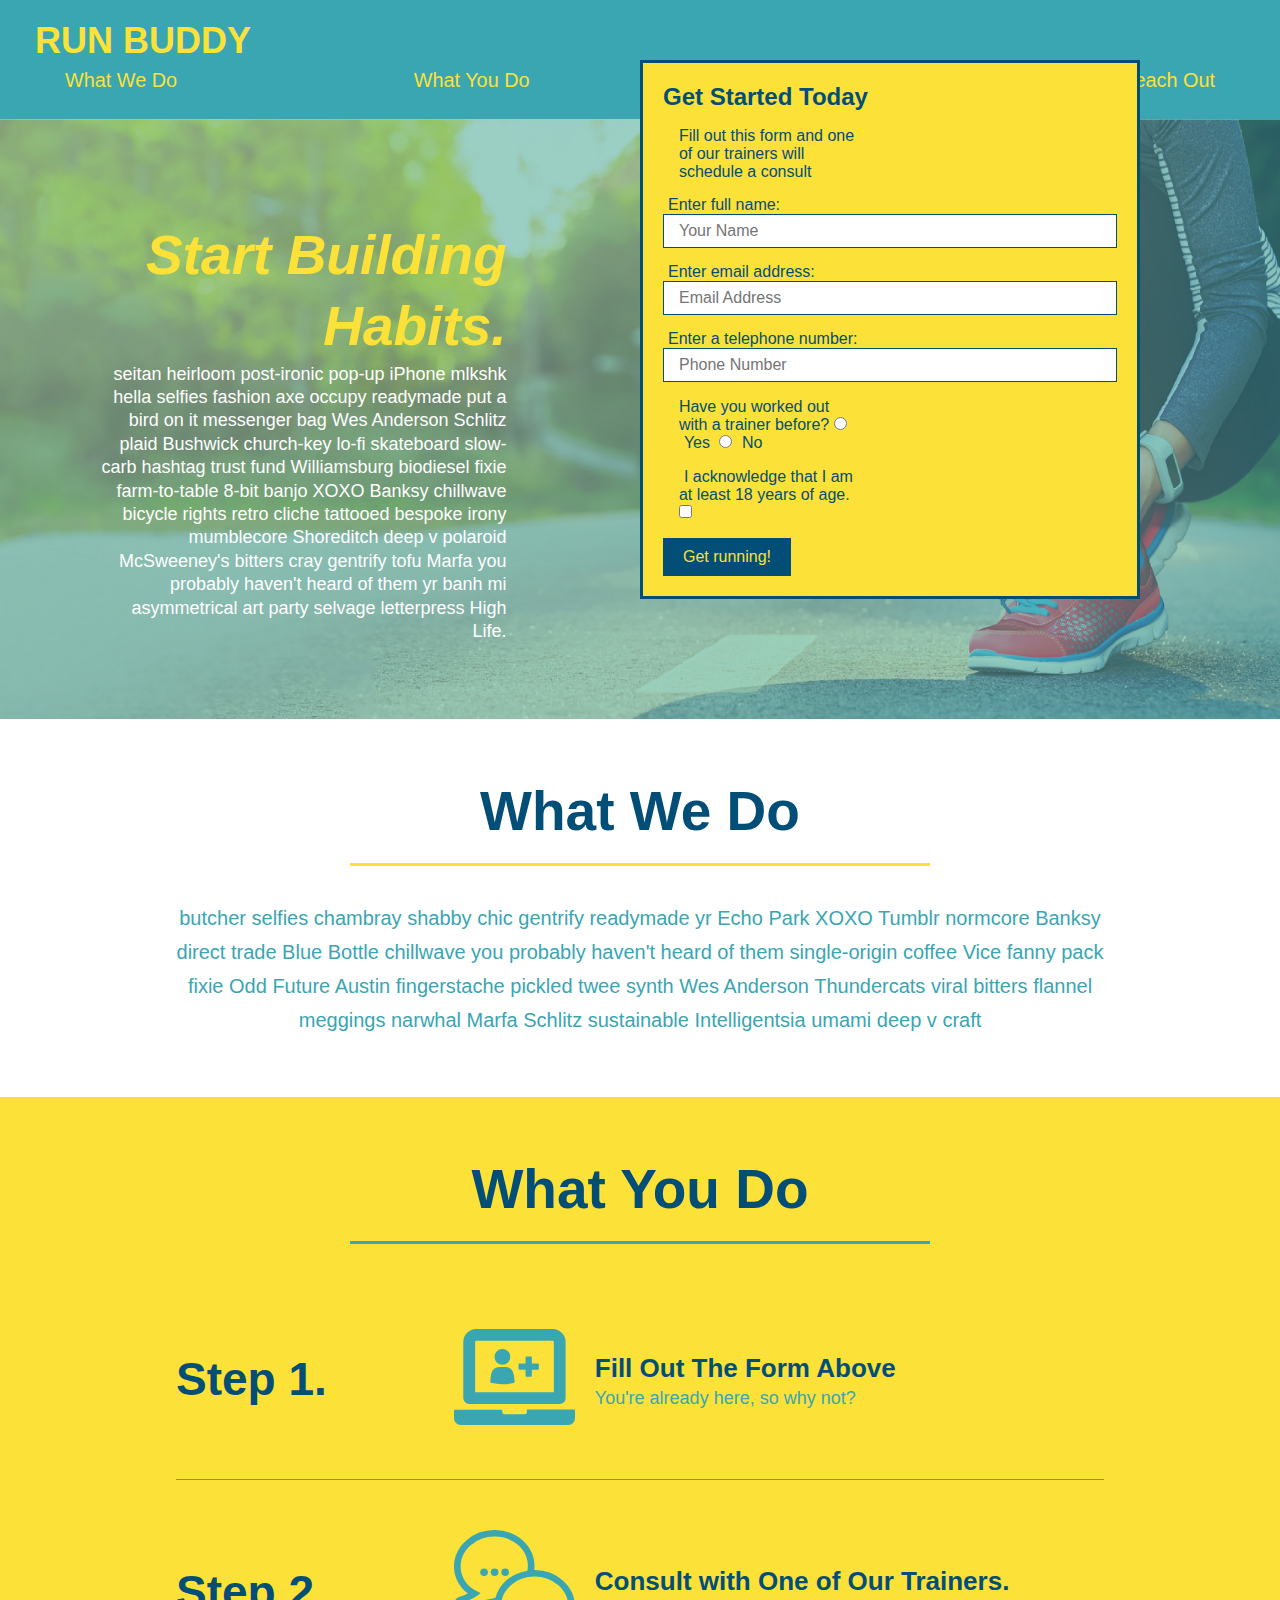
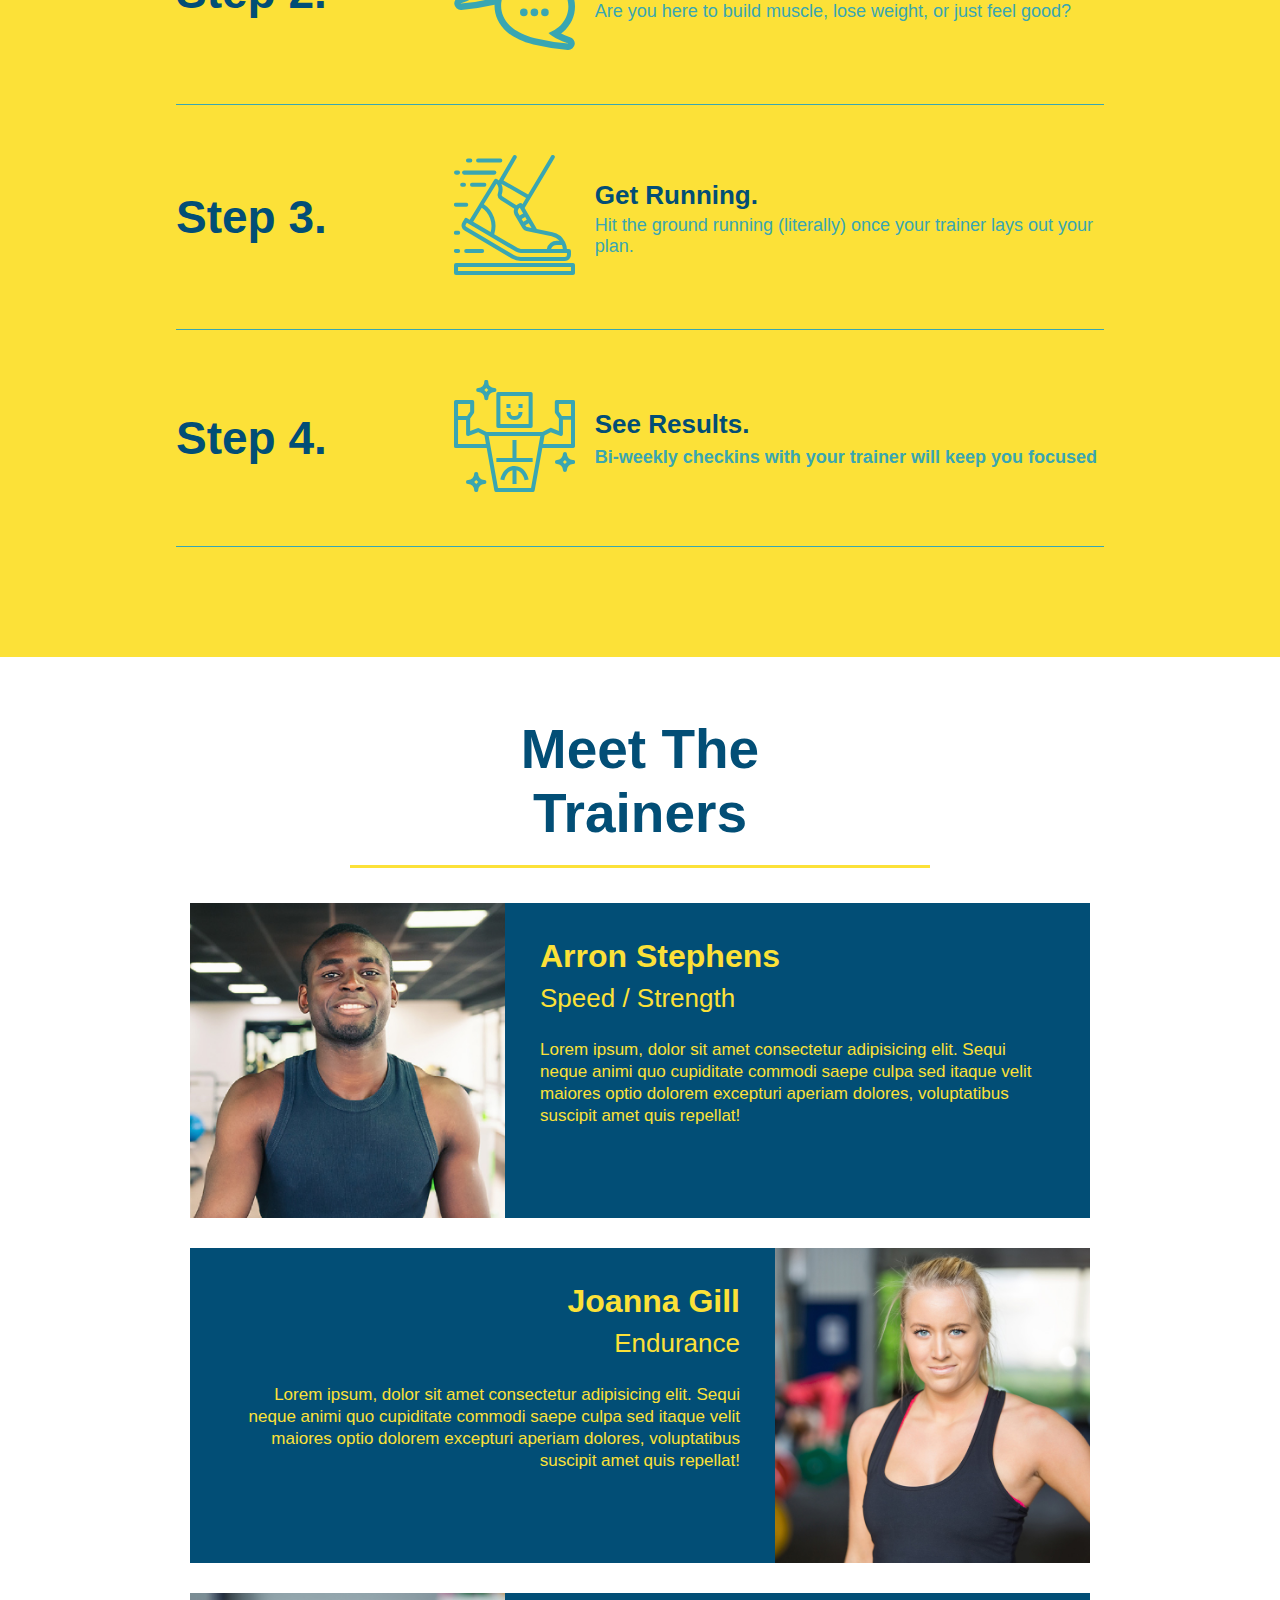
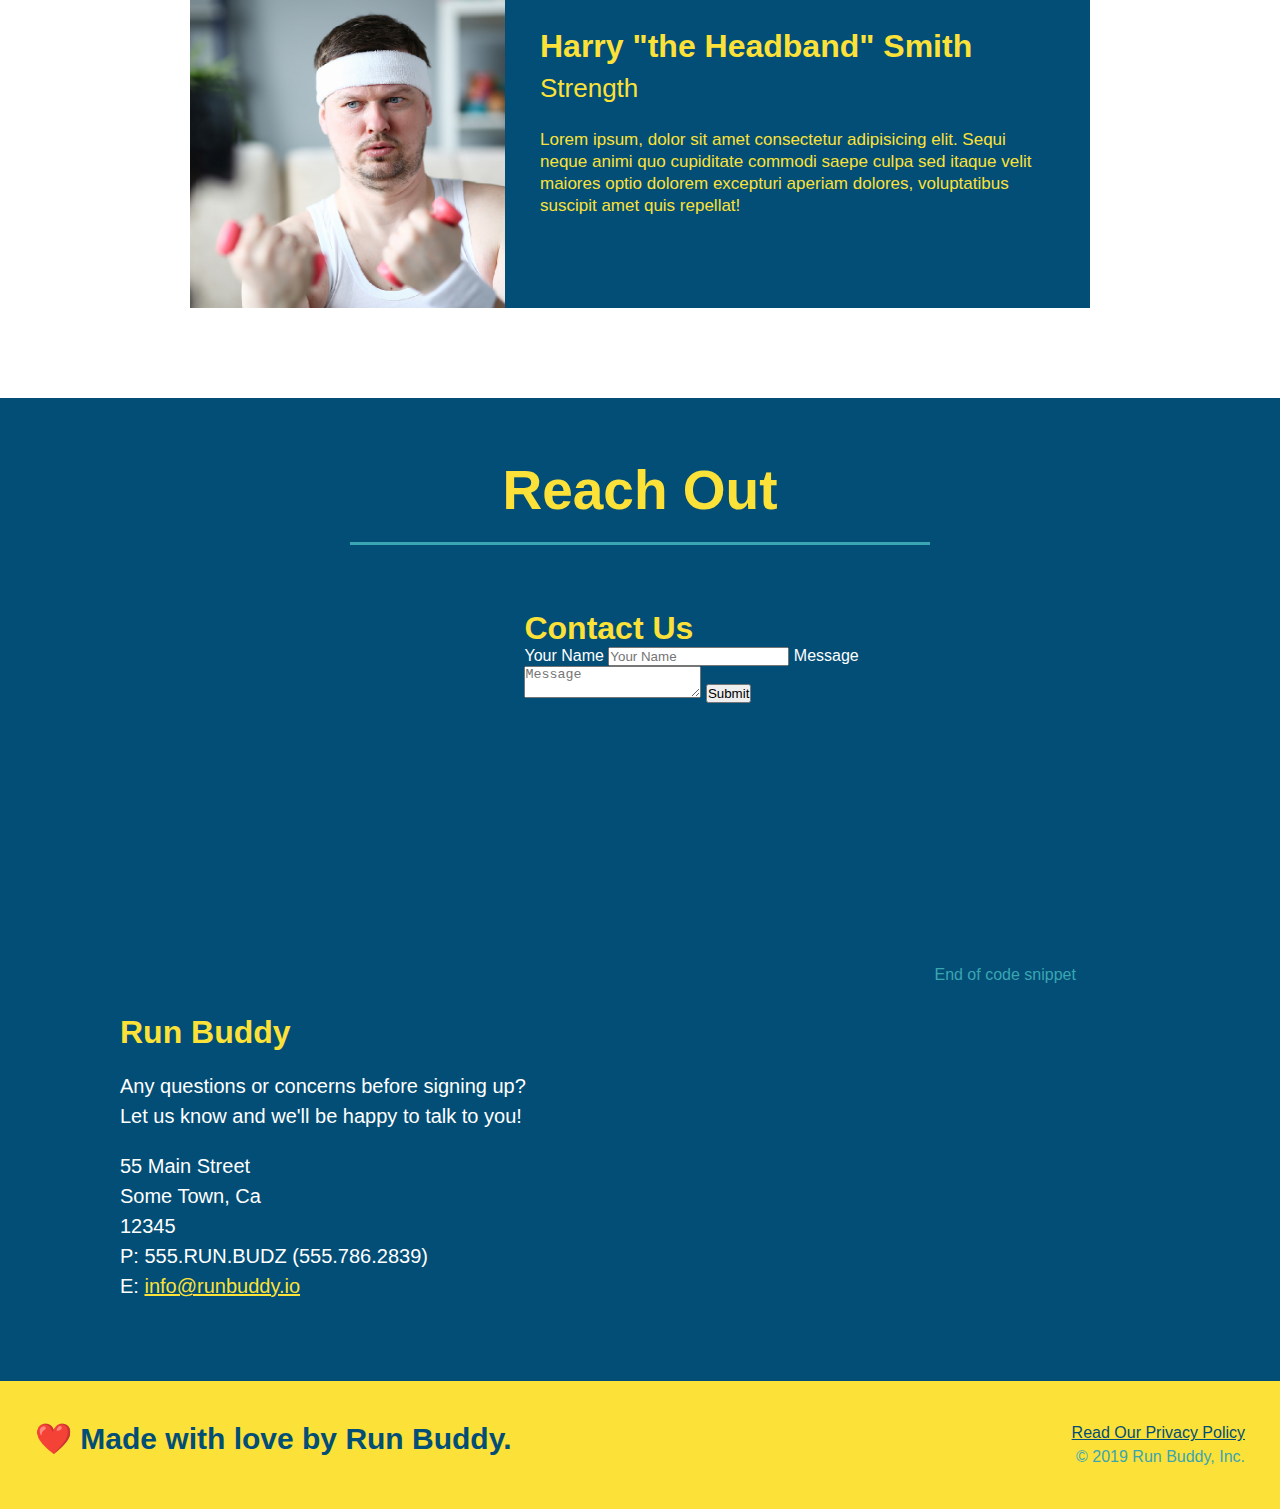
<file: index.html>
<!DOCTYPE html>
<html lang="en">

<head>
  <meta charset="UTF-8" />
  <title>Run Buddy</title>
  <link rel="stylesheet" href="./assets/css/style.css" />
</head>

<body>
  <!-- navigation -->
  <header>
    <h1>
      <a href="/">
        RUN BUDDY
      </a>
    </h1>
    <nav>
      <!-- Unordered list element -->
      <ul>
        <!-- List item element-->
        <li>
          <!-- Anchor element -->
          <a href="#what-we-do">What We Do</a>
        </li>
        <li>
          <a href="#what-you-do">What You Do</a>
        </li>
        <li>
          <a href="#your-trainers">Your Trainers</a>
        </li>
        <li>
          <a href="#reach-out">Reach Out</a>
        </li>
      </ul>
    </nav>
  </header>

  <!-- hero/jumbotron -->
  <section class="hero">
    <div class="hero-cta">
      <h2>Start Building Habits.</h2>
      <p>
        seitan heirloom post-ironic pop-up iPhone mlkshk hella selfies fashion axe occupy readymade put a bird on it messenger bag Wes Anderson Schlitz plaid Bushwick church-key lo-fi skateboard slow-carb hashtag trust fund Williamsburg biodiesel fixie farm-to-table 8-bit banjo XOXO Banksy chillwave bicycle rights retro cliche tattooed bespoke irony mumblecore Shoreditch deep v polaroid McSweeney's bitters cray gentrify tofu Marfa you probably haven't heard of them yr banh mi asymmetrical art party selvage letterpress High Life.
      </p>
    </div>
    <div class="hero-form">
      <h3>Get Started Today</h3>
      <p>Fill out this form and one of our trainers will schedule a consult</p>
      <form>
        <label for="name">Enter full name:</label>
        <input type="text" placeholder="Your Name" name="name" id="name" class="form-input" />
        <label for="email">Enter email address:</label>
        <input type="text" placeholder="Email Address" name="email" id="email" class="form-input" />
        <label for="phone">Enter a telephone number:</label>
        <input type="text" placeholder="Phone Number" name="phone" id="phone" class="form-input" />
        <p>
          Have you worked out with a trainer before?
          <input type="radio" name="trainer-confirm" id="trainer-yes" />
          <label for="trainer-yes">Yes</label>
          <input type="radio" name="trainer-confirm" id="trainer-no" />
          <label for="trainer-no">No</label>
        </p>
        <p>
          <label for="checkbox">
            I acknowledge that I am at least 18 years of age.
          </label>
          <input type="checkbox" name="checkpoint1" id="checkbox" />
        </p>
        <button type="submit">
          Get running!
        </button>
      </form>
    </div>
  </section>

  <!-- "what we do" section -->
  <section id="what-we-do" class="intro">
    <div class="flex-row">
      <h2 class="section-title primary-border">
        What We Do
      </h2>
    </div>    
    <div class="flex-row">
      <p>
        butcher selfies chambray shabby chic gentrify readymade yr Echo Park XOXO Tumblr normcore Banksy direct trade Blue Bottle chillwave you probably haven't heard of them single-origin coffee Vice fanny pack fixie Odd Future Austin fingerstache pickled twee synth Wes Anderson Thundercats viral bitters flannel meggings narwhal Marfa Schlitz sustainable Intelligentsia umami deep v craft
      </p>
    </div>
  </section>

  <!-- "what you do" section -->
  <section id="what-you-do" class="steps">
    <div class="flex-row">
    <h2 class="section-title secondary-border">What You Do</h2>
    </div>
    <div class="step">
      <h3>Step 1.</h3>
      <div class="step-info">
        <div class="step-img">
          <img src="./assets/images/step-1.svg" alt="" />
        </div>
        <div class="step-text">
          <h4>Fill Out The Form Above</h4>
          <p>You're already here, so why not?</p>
        </div>
      </div>
    </div>

    <div class="step">
      <h3>Step 2.</h3> 
      <div class="step-info">
      <div class="step-img">
      <img src="./assets/images/step-2.svg" alt="" />
      </div>
      <div class="step-text">
      <h4>Consult with One of Our Trainers.</h4>
      <p>Are you here to build muscle, lose weight, or just feel good?</p>
      </div>
      </div>
    </div>
    
    <div class="step">
      <h3>Step 3.</h3>
      <div class="step-info">
      <div class="step-img">
      <img src="./assets/images/step-3.svg" alt="" />
      </div>
      <div class="step-text">
      <h4>Get Running.</h4>
      <p>Hit the ground running (literally) once your trainer lays out your plan.</p>
      </div>
      </div>
    </div>

    <div class="step">
      <h3>Step 4.</h3>
      <div class="step-info">
      <div class="step-img">
      <img src="./assets/images/step-4.svg" alt="" />
      </div>
      <div class="step-text">
      <h4>See Results.<h4>
      <p>Bi-weekly checkins with your trainer will keep you focused</p>
    </div>
    </div>
    </div>
  </section>

  <!-- "meet the trainers" section -->
  <section id="your-trainers" class="trainers">
    <div class="flex-row">
    <h2 class="section-title primary-border">Meet The Trainers</h2>
    </div>
    <article class="trainer">
      <img src="./assets/images/trainer-1.jpg" alt="Arron Stephens in his workout clothes, ready to pump iron" />
      <div class="trainer-bio text-left">
        <h3>Arron Stephens</h3>
        <h4>Speed / Strength</h4>
        <p>
          Lorem ipsum, dolor sit amet consectetur adipisicing elit. Sequi neque animi quo cupiditate commodi saepe culpa
          sed
          itaque velit maiores optio dolorem excepturi aperiam dolores, voluptatibus suscipit amet quis repellat!
        </p>
      </div>
    </article>

    <!-- second trainer bio -->
    <article class="trainer">
      <div class="trainer-bio text-right">
        <h3>Joanna Gill</h3>
        <h4>Endurance</h4>
        <p>
          Lorem ipsum, dolor sit amet consectetur adipisicing elit. Sequi neque animi quo cupiditate commodi saepe culpa
          sed
          itaque velit maiores optio dolorem excepturi aperiam dolores, voluptatibus suscipit amet quis repellat!
        </p>
      </div>
      <img src="./assets/images/trainer-2.jpg" alt="Joanna Gill cooling off after a workout" />
    </article>

    <!-- third trainer bio -->
    <article class="trainer">
      <img src="./assets/images/trainer-3.jpg"
        alt="Harry Smith wearing a headband and lifting comically small pink weights" />
      <div class="trainer-bio text-left">
        <h3>Harry "the Headband" Smith</h3>
        <h4>Strength</h4>
        <p>
          Lorem ipsum, dolor sit amet consectetur adipisicing elit. Sequi neque animi quo cupiditate commodi saepe culpa
          sed
          itaque velit maiores optio dolorem excepturi aperiam dolores, voluptatibus suscipit amet quis repellat!
        </p>
      </div>
    </article>
  </section>

  <!-- "reach out" section -->
  <section id="reach-out" class="contact">
    <div class="flex-row">
    <h2 class="section-title secondary-border">Reach Out</h2>
    </div>
    <div class="contact-info">
      <iframe 
        title="locationmap" 
        src="https://www.google.com/maps/embed?pb=!1m18!1m12!1m3!1d188738.2031240236!2d-83.29148079941002!3d42.341789435772114!2m3!1f0!2f0!3f0!3m2!1i1024!2i768!4f13.1!3m3!1m2!1s0x883b34aa4ea6ef11%3A0xdfcad5efe61efd3c!2sSuper%20Greenland%20Market!5e0!3m2!1sen!2sus!4v1644619128516!5m2!1sen!2sus" 
        width="400" 
        height="400" 
        style="border:0;" 
        allowfullscreen="" 
        loading="lazy">
      </iframe>
      <div class="contact-form">
        <h3>Contact Us</h3>
        <form>
           <label for="contact-name">Your Name</label>
           <input type="text" id="contact-name" placeholder="Your Name" />
      
           <label for="contact-message">Message</label>
           <textarea id="contact-message" placeholder="Message"></textarea>
      
           <button type="submit">Submit</button>
          </form>
      </div>End of code snippet
      
      <div>
        <h3>Run Buddy</h3>
        <p>
          Any questions or concerns before signing up?
          <br />
          Let us know and we'll be happy to talk to you!
        </p>
        <address>
          55 Main Street <br />
          Some Town, Ca <br />
          12345<br />
          P: 555.RUN.BUDZ (555.786.2839)<br />
          E: <a href="mailto:info@runbuddy.io">info@runbuddy.io</a>
        </address>
      </div>
    </div>
  </section>

  <!-- footer -->
  <footer>
    <h2>❤️ Made with love by Run Buddy.</h2>
    <div>
      <a href="#">Read Our Privacy Policy</a><br />
      &copy; 2019 Run Buddy, Inc.
    </div>
  </footer>
</body>

</html>
</file>
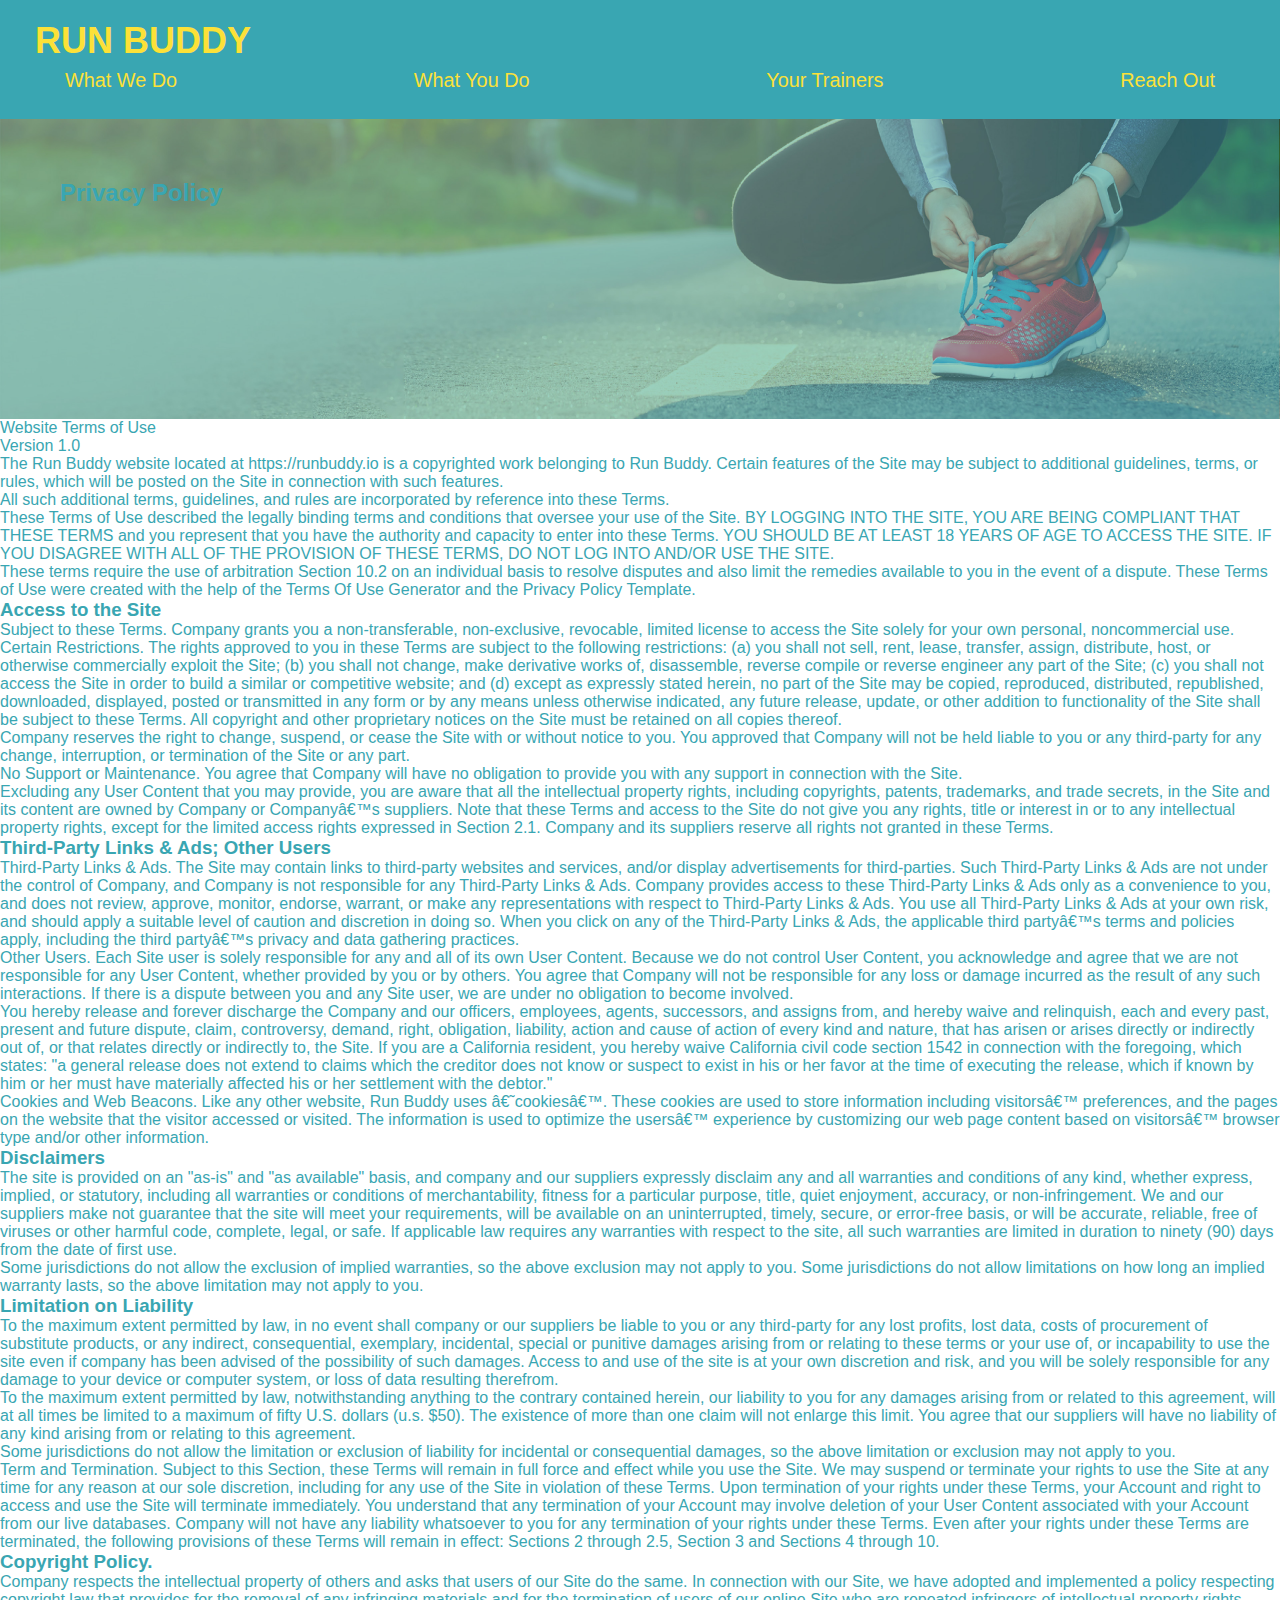
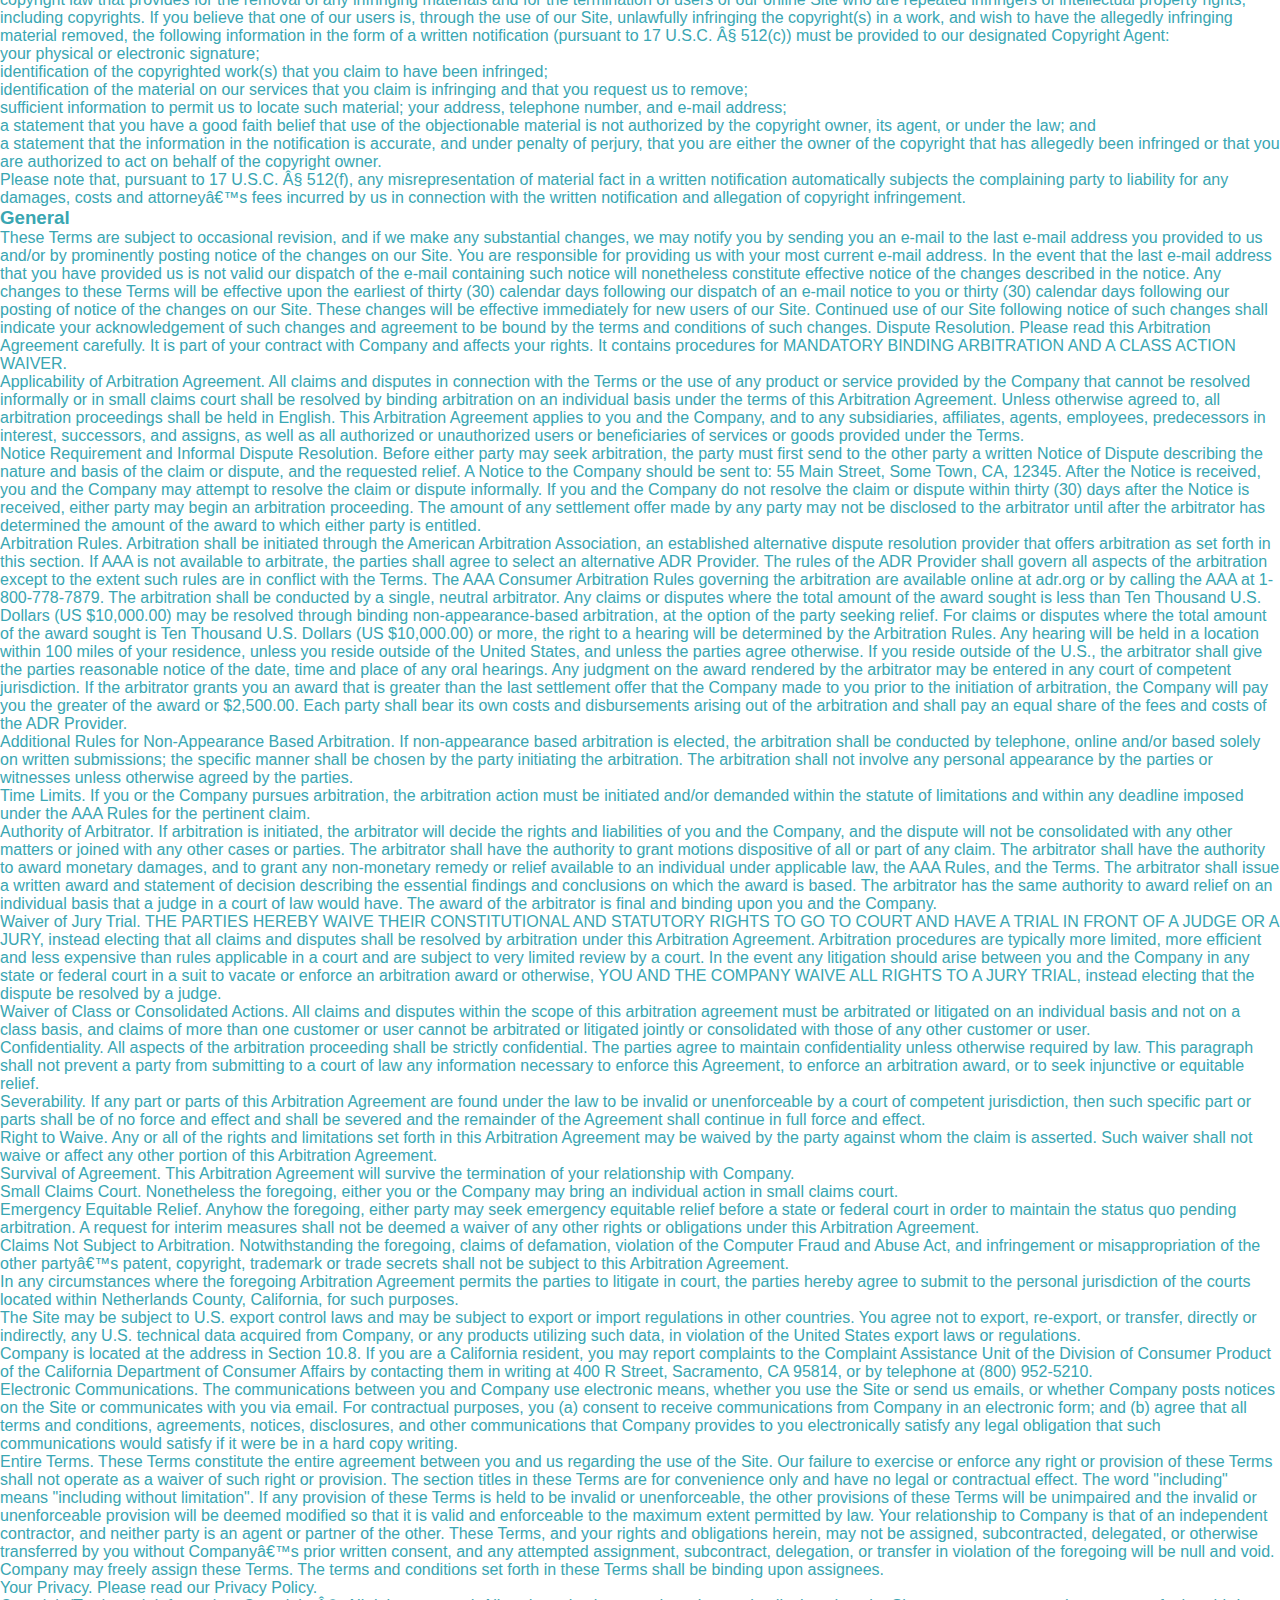
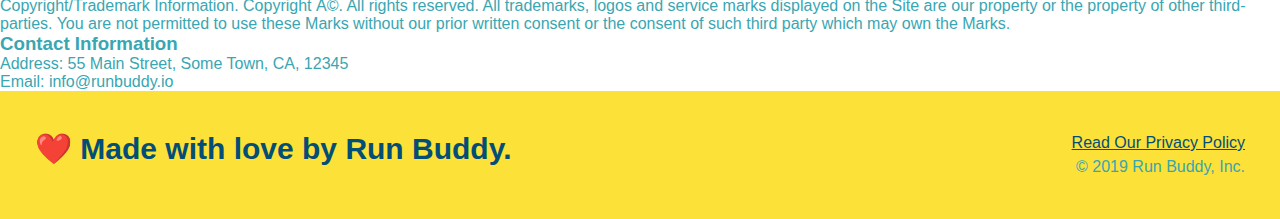
<file: privacy-policy.html>
<!DOCTYPE html>
<html lang="en">
  <head>
    <meta charset="UTF-8" />
    <title>Privacy Policy - Run Buddy</title>
    <link rel="stylesheet" href="./assets/css/style.css">
  </head>
  <body>
      <!-- navigation -->
  <header>
    <h1>
      <a href="/">
        RUN BUDDY
      </a>
    </h1>
    <nav>
      <!-- Unordered list element -->
      <ul>
        <!-- List item element-->
        <li>
          <!-- Anchor element -->
          <a href="./index.html #what-we-do">What We Do</a>
        </li>
        <li>
          <a href="./index.html #what-you-do">What You Do</a>
        </li>
        <li>
          <a href="./index.html #your-trainers">Your Trainers</a>
        </li>
        <li>
          <a href="./index.html #reach-out">Reach Out</a>
        </li>
      </ul>
    </nav>
  </header>


  <section class=" hero hero-secondary">
    <h2 class="page-title">
        Privacy Policy
      </h2>
  </section>
  
  <article class="secondary-content">
      <p>
        Website Terms of Use
      </p>

      <p>
        Version 1.0
      </p>

      <p>
        The Run Buddy website located at https://runbuddy.io is a copyrighted work belonging to Run Buddy. Certain
        features of the Site may be subject to additional guidelines, terms, or rules, which will be posted on the Site
        in connection with such features.
      </p>

      <p>
        All such additional terms, guidelines, and rules are incorporated by reference into these Terms.
      </p>

      <p>
        These Terms of Use described the legally binding terms and conditions that oversee your use of the Site. BY
        LOGGING INTO THE SITE, YOU ARE BEING COMPLIANT THAT THESE TERMS and you represent that you have the authority
        and capacity to enter into these Terms. YOU SHOULD BE AT LEAST 18 YEARS OF AGE TO ACCESS THE SITE. IF YOU
        DISAGREE WITH ALL OF THE PROVISION OF THESE TERMS, DO NOT LOG INTO AND/OR USE THE SITE.
      </p>

      <p>
        These terms require the use of arbitration Section 10.2 on an individual basis to resolve disputes and also
        limit the remedies available to you in the event of a dispute. These Terms of Use were created with the help of
        the Terms Of Use Generator and the Privacy Policy Template.
      </p>

      <h3>
        Access to the Site
      </h3>

      <p>
        Subject to these Terms. Company grants you a non-transferable, non-exclusive, revocable, limited license to
        access the Site solely for your own personal, noncommercial use.
      </p>

      <p>
        Certain Restrictions. The rights approved to you in these Terms are subject to the following restrictions: (a)
        you shall not sell, rent, lease, transfer, assign, distribute, host, or otherwise commercially exploit the Site;
        (b) you shall not change, make derivative works of, disassemble, reverse compile or reverse engineer any part of
        the Site; (c) you shall not access the Site in order to build a similar or competitive website; and (d) except
        as expressly stated herein, no part of the Site may be copied, reproduced, distributed, republished, downloaded,
        displayed, posted or transmitted in any form or by any means unless otherwise indicated, any future release,
        update, or other addition to functionality of the Site shall be subject to these Terms. All copyright and other
        proprietary notices on the Site must be retained on all copies thereof.
      </p>

      <p>
        Company reserves the right to change, suspend, or cease the Site with or without notice to you. You approved
        that Company will not be held liable to you or any third-party for any change, interruption, or termination of
        the Site or any part.
      </p>

      <p>
        No Support or Maintenance. You agree that Company will have no obligation to provide you with any support in
        connection with the Site.
      </p>

      <p>
        Excluding any User Content that you may provide, you are aware that all the intellectual property rights,
        including copyrights, patents, trademarks, and trade secrets, in the Site and its content are owned by Company
        or Companyâ€™s suppliers. Note that these Terms and access to the Site do not give you any rights, title or
        interest in or to any intellectual property rights, except for the limited access rights expressed in Section
        2.1. Company and its suppliers reserve all rights not granted in these Terms.
      </p>

      <h3>
        Third-Party Links &amp; Ads; Other Users
      </h3>

      <p>
        Third-Party Links &amp; Ads. The Site may contain links to third-party websites and services, and/or display
        advertisements for third-parties. Such Third-Party Links &amp; Ads are not under the control of Company, and Company
        is not responsible for any Third-Party Links &amp; Ads. Company provides access to these Third-Party Links &amp; Ads
        only as a convenience to you, and does not review, approve, monitor, endorse, warrant, or make any
        representations with respect to Third-Party Links &amp; Ads. You use all Third-Party Links &amp; Ads at your own risk,
        and should apply a suitable level of caution and discretion in doing so. When you click on any of the
        Third-Party Links &amp; Ads, the applicable third partyâ€™s terms and policies apply, including the third partyâ€™s
        privacy and data gathering practices.
      </p>

      <p>
        Other Users. Each Site user is solely responsible for any and all of its own User Content. Because we do not
        control User Content, you acknowledge and agree that we are not responsible for any User Content, whether
        provided by you or by others. You agree that Company will not be responsible for any loss or damage incurred as
        the result of any such interactions. If there is a dispute between you and any Site user, we are under no
        obligation to become involved.
      </p>

      <p>
        You hereby release and forever discharge the Company and our officers, employees, agents, successors, and
        assigns from, and hereby waive and relinquish, each and every past, present and future dispute, claim,
        controversy, demand, right, obligation, liability, action and cause of action of every kind and nature, that has
        arisen or arises directly or indirectly out of, or that relates directly or indirectly to, the Site. If you are
        a California resident, you hereby waive California civil code section 1542 in connection with the foregoing,
        which states: "a general release does not extend to claims which the creditor does not know or suspect to exist
        in his or her favor at the time of executing the release, which if known by him or her must have materially
        affected his or her settlement with the debtor."
      </p>

      <p>
        Cookies and Web Beacons. Like any other website, Run Buddy uses â€˜cookiesâ€™. These cookies are used to store
        information including visitorsâ€™ preferences, and the pages on the website that the visitor accessed or visited.
        The information is used to optimize the usersâ€™ experience by customizing our web page content based on visitorsâ€™
        browser type and/or other information.
      </p>

      <h3>
        Disclaimers
      </h3>

      <p>
        The site is provided on an "as-is" and "as available" basis, and company and our suppliers expressly disclaim
        any and all warranties and conditions of any kind, whether express, implied, or statutory, including all
        warranties or conditions of merchantability, fitness for a particular purpose, title, quiet enjoyment, accuracy,
        or non-infringement. We and our suppliers make not guarantee that the site will meet your requirements, will be
        available on an uninterrupted, timely, secure, or error-free basis, or will be accurate, reliable, free of
        viruses or other harmful code, complete, legal, or safe. If applicable law requires any warranties with respect
        to the site, all such warranties are limited in duration to ninety (90) days from the date of first use.
      </p>

      <p>
        Some jurisdictions do not allow the exclusion of implied warranties, so the above exclusion may not apply to
        you. Some jurisdictions do not allow limitations on how long an implied warranty lasts, so the above limitation
        may not apply to you.
      </p>

      <h3>
        Limitation on Liability
      </h3>

      <p>
        To the maximum extent permitted by law, in no event shall company or our suppliers be liable to you or any
        third-party for any lost profits, lost data, costs of procurement of substitute products, or any indirect,
        consequential, exemplary, incidental, special or punitive damages arising from or relating to these terms or
        your use of, or incapability to use the site even if company has been advised of the possibility of such
        damages. Access to and use of the site is at your own discretion and risk, and you will be solely responsible
        for any damage to your device or computer system, or loss of data resulting therefrom.
      </p>

      <p>
        To the maximum extent permitted by law, notwithstanding anything to the contrary contained herein, our liability
        to you for any damages arising from or related to this agreement, will at all times be limited to a maximum of
        fifty U.S. dollars (u.s. $50). The existence of more than one claim will not enlarge this limit. You agree that
        our suppliers will have no liability of any kind arising from or relating to this agreement.
      </p>

      <p>
        Some jurisdictions do not allow the limitation or exclusion of liability for incidental or consequential
        damages, so the above limitation or exclusion may not apply to you.
      </p>

      <p>
        Term and Termination. Subject to this Section, these Terms will remain in full force and effect while you use
        the Site. We may suspend or terminate your rights to use the Site at any time for any reason at our sole
        discretion, including for any use of the Site in violation of these Terms. Upon termination of your rights under
        these Terms, your Account and right to access and use the Site will terminate immediately. You understand that
        any termination of your Account may involve deletion of your User Content associated with your Account from our
        live databases. Company will not have any liability whatsoever to you for any termination of your rights under
        these Terms. Even after your rights under these Terms are terminated, the following provisions of these Terms
        will remain in effect: Sections 2 through 2.5, Section 3 and Sections 4 through 10.
      </p>

      <h3>
        Copyright Policy.
      </h3>

      <p>
        Company respects the intellectual property of others and asks that users of our Site do the same. In connection
        with our Site, we have adopted and implemented a policy respecting copyright law that provides for the removal
        of any infringing materials and for the termination of users of our online Site who are repeated infringers of
        intellectual property rights, including copyrights. If you believe that one of our users is, through the use of
        our Site, unlawfully infringing the copyright(s) in a work, and wish to have the allegedly infringing material
        removed, the following information in the form of a written notification (pursuant to 17 U.S.C. Â§ 512(c)) must
        be provided to our designated Copyright Agent:
      </p>

      <ul>
        <li>
          your physical or electronic signature;
        </li>
        <li>
          identification of the copyrighted work(s) that you claim to have been infringed;
        </li>
        <li>
          identification of the material on our services that you claim is infringing and that you request us to remove;
        </li>
        <li>
          sufficient information to permit us to locate such material; your address, telephone number, and e-mail
          address;
        </li>
        <li>
          a statement that you have a good faith belief that use of the objectionable material is not authorized by the
          copyright owner, its agent, or under the law; and
        </li>
        <li>
          a statement that the information in the notification is accurate, and under penalty of perjury, that you are
          either the owner of the copyright that has allegedly been infringed or that you are authorized to act on
          behalf of the copyright owner.
        </li>
      </ul>

      <p>
        Please note that, pursuant to 17 U.S.C. Â§ 512(f), any misrepresentation of material fact in a written
        notification automatically subjects the complaining party to liability for any damages, costs and attorneyâ€™s
        fees incurred by us in connection with the written notification and allegation of copyright infringement.
      </p>

      <h3>
        General
      </h3>

      <p>
        These Terms are subject to occasional revision, and if we make any substantial changes, we may notify you by
        sending you an e-mail to the last e-mail address you provided to us and/or by prominently posting notice of the
        changes on our Site. You are responsible for providing us with your most current e-mail address. In the event
        that the last e-mail address that you have provided us is not valid our dispatch of the e-mail containing such
        notice will nonetheless constitute effective notice of the changes described in the notice. Any changes to these
        Terms will be effective upon the earliest of thirty (30) calendar days following our dispatch of an e-mail
        notice to you or thirty (30) calendar days following our posting of notice of the changes on our Site. These
        changes will be effective immediately for new users of our Site. Continued use of our Site following notice of
        such changes shall indicate your acknowledgement of such changes and agreement to be bound by the terms and
        conditions of such changes. Dispute Resolution. Please read this Arbitration Agreement carefully. It is part of
        your contract with Company and affects your rights. It contains procedures for MANDATORY BINDING ARBITRATION AND
        A CLASS ACTION WAIVER.
      </p>

      <p>
        Applicability of Arbitration Agreement. All claims and disputes in connection with the Terms or the use of any
        product or service provided by the Company that cannot be resolved informally or in small claims court shall be
        resolved by binding arbitration on an individual basis under the terms of this Arbitration Agreement. Unless
        otherwise agreed to, all arbitration proceedings shall be held in English. This Arbitration Agreement applies to
        you and the Company, and to any subsidiaries, affiliates, agents, employees, predecessors in interest,
        successors, and assigns, as well as all authorized or unauthorized users or beneficiaries of services or goods
        provided under the Terms.
      </p>

      <p>
        Notice Requirement and Informal Dispute Resolution. Before either party may seek arbitration, the party must
        first send to the other party a written Notice of Dispute describing the nature and basis of the claim or
        dispute, and the requested relief. A Notice to the Company should be sent to: 55 Main Street, Some Town, CA,
        12345. After the Notice is received, you and the Company may attempt to resolve the claim or dispute informally.
        If you and the Company do not resolve the claim or dispute within thirty (30) days after the Notice is received,
        either party may begin an arbitration proceeding. The amount of any settlement offer made by any party may not
        be disclosed to the arbitrator until after the arbitrator has determined the amount of the award to which either
        party is entitled.
      </p>

      <p>
        Arbitration Rules. Arbitration shall be initiated through the American Arbitration Association, an established
        alternative dispute resolution provider that offers arbitration as set forth in this section. If AAA is not
        available to arbitrate, the parties shall agree to select an alternative ADR Provider. The rules of the ADR
        Provider shall govern all aspects of the arbitration except to the extent such rules are in conflict with the
        Terms. The AAA Consumer Arbitration Rules governing the arbitration are available online at adr.org or by
        calling the AAA at 1-800-778-7879. The arbitration shall be conducted by a single, neutral arbitrator. Any
        claims or disputes where the total amount of the award sought is less than Ten Thousand U.S. Dollars (US
        $10,000.00) may be resolved through binding non-appearance-based arbitration, at the option of the party seeking
        relief. For claims or disputes where the total amount of the award sought is Ten Thousand U.S. Dollars (US
        $10,000.00) or more, the right to a hearing will be determined by the Arbitration Rules. Any hearing will be
        held in a location within 100 miles of your residence, unless you reside outside of the United States, and
        unless the parties agree otherwise. If you reside outside of the U.S., the arbitrator shall give the parties
        reasonable notice of the date, time and place of any oral hearings. Any judgment on the award rendered by the
        arbitrator may be entered in any court of competent jurisdiction. If the arbitrator grants you an award that is
        greater than the last settlement offer that the Company made to you prior to the initiation of arbitration, the
        Company will pay you the greater of the award or $2,500.00. Each party shall bear its own costs and
        disbursements arising out of the arbitration and shall pay an equal share of the fees and costs of the ADR
        Provider.
      </p>

      <p>
        Additional Rules for Non-Appearance Based Arbitration. If non-appearance based arbitration is elected, the
        arbitration shall be conducted by telephone, online and/or based solely on written submissions; the specific
        manner shall be chosen by the party initiating the arbitration. The arbitration shall not involve any personal
        appearance by the parties or witnesses unless otherwise agreed by the parties.
      </p>

      <p>
        Time Limits. If you or the Company pursues arbitration, the arbitration action must be initiated and/or demanded
        within the statute of limitations and within any deadline imposed under the AAA Rules for the pertinent claim.
      </p>

      <p>
        Authority of Arbitrator. If arbitration is initiated, the arbitrator will decide the rights and liabilities of
        you and the Company, and the dispute will not be consolidated with any other matters or joined with any other
        cases or parties. The arbitrator shall have the authority to grant motions dispositive of all or part of any
        claim. The arbitrator shall have the authority to award monetary damages, and to grant any non-monetary remedy
        or relief available to an individual under applicable law, the AAA Rules, and the Terms. The arbitrator shall
        issue a written award and statement of decision describing the essential findings and conclusions on which the
        award is based. The arbitrator has the same authority to award relief on an individual basis that a judge in a
        court of law would have. The award of the arbitrator is final and binding upon you and the Company.
      </p>

      <p>
        Waiver of Jury Trial. THE PARTIES HEREBY WAIVE THEIR CONSTITUTIONAL AND STATUTORY RIGHTS TO GO TO COURT AND HAVE
        A TRIAL IN FRONT OF A JUDGE OR A JURY, instead electing that all claims and disputes shall be resolved by
        arbitration under this Arbitration Agreement. Arbitration procedures are typically more limited, more efficient
        and less expensive than rules applicable in a court and are subject to very limited review by a court. In the
        event any litigation should arise between you and the Company in any state or federal court in a suit to vacate
        or enforce an arbitration award or otherwise, YOU AND THE COMPANY WAIVE ALL RIGHTS TO A JURY TRIAL, instead
        electing that the dispute be resolved by a judge.
      </p>

      <p>
        Waiver of Class or Consolidated Actions. All claims and disputes within the scope of this arbitration agreement
        must be arbitrated or litigated on an individual basis and not on a class basis, and claims of more than one
        customer or user cannot be arbitrated or litigated jointly or consolidated with those of any other customer or
        user.
      </p>

      <p>
        Confidentiality. All aspects of the arbitration proceeding shall be strictly confidential. The parties agree to
        maintain confidentiality unless otherwise required by law. This paragraph shall not prevent a party from
        submitting to a court of law any information necessary to enforce this Agreement, to enforce an arbitration
        award, or to seek injunctive or equitable relief.
      </p>

      <p>
        Severability. If any part or parts of this Arbitration Agreement are found under the law to be invalid or
        unenforceable by a court of competent jurisdiction, then such specific part or parts shall be of no force and
        effect and shall be severed and the remainder of the Agreement shall continue in full force and effect.
      </p>

      <p>
        Right to Waive. Any or all of the rights and limitations set forth in this Arbitration Agreement may be waived
        by the party against whom the claim is asserted. Such waiver shall not waive or affect any other portion of this
        Arbitration Agreement.
      </p>

      <p>
        Survival of Agreement. This Arbitration Agreement will survive the termination of your relationship with
        Company.
      </p>

      <p>
        Small Claims Court. Nonetheless the foregoing, either you or the Company may bring an individual action in small
        claims court.
      </p>

      <p>
        Emergency Equitable Relief. Anyhow the foregoing, either party may seek emergency equitable relief before a
        state or federal court in order to maintain the status quo pending arbitration. A request for interim measures
        shall not be deemed a waiver of any other rights or obligations under this Arbitration Agreement.
      </p>

      <p>
        Claims Not Subject to Arbitration. Notwithstanding the foregoing, claims of defamation, violation of the
        Computer Fraud and Abuse Act, and infringement or misappropriation of the other partyâ€™s patent, copyright,
        trademark or trade secrets shall not be subject to this Arbitration Agreement.
      </p>

      <p>
        In any circumstances where the foregoing Arbitration Agreement permits the parties to litigate in court, the
        parties hereby agree to submit to the personal jurisdiction of the courts located within Netherlands County,
        California, for such purposes.
      </p>

      <p>
        The Site may be subject to U.S. export control laws and may be subject to export or import regulations in other
        countries. You agree not to export, re-export, or transfer, directly or indirectly, any U.S. technical data
        acquired from Company, or any products utilizing such data, in violation of the United States export laws or
        regulations.
      </p>

      <p>
        Company is located at the address in Section 10.8. If you are a California resident, you may report complaints
        to the Complaint Assistance Unit of the Division of Consumer Product of the California Department of Consumer
        Affairs by contacting them in writing at 400 R Street, Sacramento, CA 95814, or by telephone at (800) 952-5210.
      </p>

      <p>
        Electronic Communications. The communications between you and Company use electronic means, whether you use the
        Site or send us emails, or whether Company posts notices on the Site or communicates with you via email. For
        contractual purposes, you (a) consent to receive communications from Company in an electronic form; and (b)
        agree that all terms and conditions, agreements, notices, disclosures, and other communications that Company
        provides to you electronically satisfy any legal obligation that such communications would satisfy if it were be
        in a hard copy writing.
      </p>

      <p>
        Entire Terms. These Terms constitute the entire agreement between you and us regarding the use of the Site. Our
        failure to exercise or enforce any right or provision of these Terms shall not operate as a waiver of such right
        or provision. The section titles in these Terms are for convenience only and have no legal or contractual
        effect. The word "including" means "including without limitation". If any provision of these Terms is held to be
        invalid or unenforceable, the other provisions of these Terms will be unimpaired and the invalid or
        unenforceable provision will be deemed modified so that it is valid and enforceable to the maximum extent
        permitted by law. Your relationship to Company is that of an independent contractor, and neither party is an
        agent or partner of the other. These Terms, and your rights and obligations herein, may not be assigned,
        subcontracted, delegated, or otherwise transferred by you without Companyâ€™s prior written consent, and any
        attempted assignment, subcontract, delegation, or transfer in violation of the foregoing will be null and void.
        Company may freely assign these Terms. The terms and conditions set forth in these Terms shall be binding upon
        assignees.
      </p>

      <p>
        Your Privacy. Please read our Privacy Policy.
      </p>

      <p>
        Copyright/Trademark Information. Copyright Â©. All rights reserved. All trademarks, logos and service marks
        displayed on the Site are our property or the property of other third-parties. You are not permitted to use
        these Marks without our prior written consent or the consent of such third party which may own the Marks.
      </p>

      <h3>
        Contact Information
      </h3>

      <p>
        Address: 55 Main Street, Some Town, CA, 12345
      </p>

      <p>
        Email: info@runbuddy.io
      </p>
  </article>



    <!-- footer -->
    <footer>
        <h2>❤️ Made with love by Run Buddy.</h2>
        <div>
          <a href="#">Read Our Privacy Policy</a><br />
          &copy; 2019 Run Buddy, Inc.
        </div>
      </footer>

  </body>

  </html>
</file>
<file: assets/css/style.css>
* {
  margin: 0;
  padding: 0;
  box-sizing: border-box;
}

body {
  /* more on this crazy alphanumerical value in a minute! */
  color: #39a6b2;
  font-family: Helvetica, Arial, sans-serif;
}

/* apply styles to <header> */
header {
  padding: 20px 35px;
  background-color: #39a6b2;
  justify-content: space-between;
  flex-wrap: wrap;
}

header h1 {
  font-weight: bold;
  font-size: 36px;
  color: #fce138;
  margin: 0;
  display: flex;
}
header a {
  text-decoration: none;
  color: #fce138;
}

header nav {
  margin: 7px 0;
}

header nav ul {
  display: flex;
  flex-wrap: wrap;
  justify-content: space-between;
  align-items: center;
  list-style: none;
}

header nav ul li a {
  margin: 0 30px;
  font-weight: lighter;
  font-size: 1.55vw;
}

/* apply styles to <footer> */

footer {
  background: #fce138;
  width: 100%;
  padding: 40px 35px;
  display: flex;
  justify-content: space-between;
  flex-wrap: wrap;
}

footer h2 {
  
  color: #024e76;
  font-size: 30px;
  margin: 0;
}

footer div {
  
  line-height: 1.5;
  text-align: right;
}

footer a {
  color: #024e76;
}


/* apply styles to <sections> */

section {
  padding: 60px;
}

/* Hero Style Start */
.hero {
  background-image: url('../images/hero-bg.jpg');
  height: 600px;
  background-size: cover;
  background-position: center;
  position: relative;
}

/* secondary page hero */
.hero-secondary {
height: 300px;
background-position: bottom;
}

/* Hero Style End */

.hero-form {
  border: 3px solid #024e76;
  background-color: #fce138;
  padding: 20px;
  width: 500px;
  color: #024e76;
  position: absolute;
  bottom: 120px;
  right: 140px;
}

.hero-form h3 {
  font-size: 24px;
  margin: 0;
}
.hero-form p {
  margin: 5px 0 15px 0;
  width: 40%;
  margin: 3.5%;
}

.form-input {
  border: 1px solid #024e76;
  display: block;
  padding: 7px 15px;
  font-size: 16px;
  color: #024e76;
  width: 100%;
  margin-bottom: 15px;
}

.hero-form label {
  margin: 0 5px;
}

.hero-form button {
  color: #fce138;
  background-color: #024e76;
  border: none;
  padding: 10px 20px;
  font-size: 16px;
}

.hero-cta {
  width: 35%;
  text-align: right;
  margin: 3.5%;
  color: #fff;
  font-size: 18px;
  line-height: 1.3;
}

.hero-cta h2 {
  font-style: italic;
  font-size: 55px;
  color: #fce138;
}



.intro p {
  line-height: 1.7;
  color: #39a6b2;
  width: 80%;
  font-size: 20px;
  margin: 0 auto;
  text-align: center;
}

.steps {
  
  background: #fce138;
}



.step h3 {
  color: #024e76;
  font-size: 46px;
  flex: 1 30%;
}

.step-info{
  flex: 2 70%;
  display: flex;
  flex-wrap: wrap;
  align-items: center;
}

.step-img{
  flex: 1 12%;
  margin-right: 20px;
}

.step-text{
  flex: 12;
}

.step-img img{
  max-width: 100%;
}

.step-text p {
  color: #39a6b2;
  font-size: 18px;
}

.step-text h4 {
  font-size: 26px;
  line-height: 1.5;
  color: #024e76;
}

.step {
  margin: 50px auto;
  padding-bottom: 50px;
  width: 80%;
  border-bottom: 1px solid #39a6b2;
  display: flex;
  flex-wrap: wrap;
  align-items: center;
  justify-content: space-between;
}


.section-title {
  font-size: 55px;
  color: #024e76;
  margin-bottom: 35px;
  padding: 0 100px 20px 100px;
  display: inline-block;
  border-bottom: 3px solid;
}

.primary-border {
  border-color: #fce138;
}

.secondary-border {
  border-color: #39a6b2;
}

.trainers {
  text-align: center;
}

.trainer {
  width: 900px;
  margin: 0 auto 30px auto;
  background: #024e76;
  color: #fce138;
  overflow: auto;
}

.trainer img {
  width: 35%;
  float: left;
}

.trainer-bio {
  padding: 35px;
  float: left;
  width: 65%;
}

.trainer-bio h3 {
  font-size: 32px;
  margin-bottom: 8px;
}

.trainer-bio h4 {
  font-weight: lighter;
  font-size: 26px;
  margin-bottom: 25px;
}

.trainer-bio p {
  font-size: 17px;
  line-height: 1.3;
}

.text-left {
  text-align: left;
}

.text-right {
  text-align: right;
}

/* REACH OUT STYLES START */
.contact {
  
  background: #024e76;
}

.contact h2 {
  color: #fce138;
}

.contact-info iframe {
  width: 400px;
  height: 400px;
}

.contact-info div {
  width: 410px;
  display: inline-block;
  vertical-align: top;
  text-align: left;
  margin: 30px 0 0 60px;
  color: white;
}

.contact-info h3 {
  color: #fce138;
  font-size: 32px;
}

.contact-info p,
.contact-info address {
  margin: 20px 0;
  line-height: 1.5;
  font-size: 20px;
  font-style: normal;
}

.contact-info a {
  color: #fce138;
}

/* REACH OUT STYLES END */

/*flexrow*/

.flex-row{
  display: flex;
}

/* section titles */

.section-title{
padding-bottom: 20px;
text-align: center;
margin: 0 auto 35px auto;
width: 50%;
}
</file>
